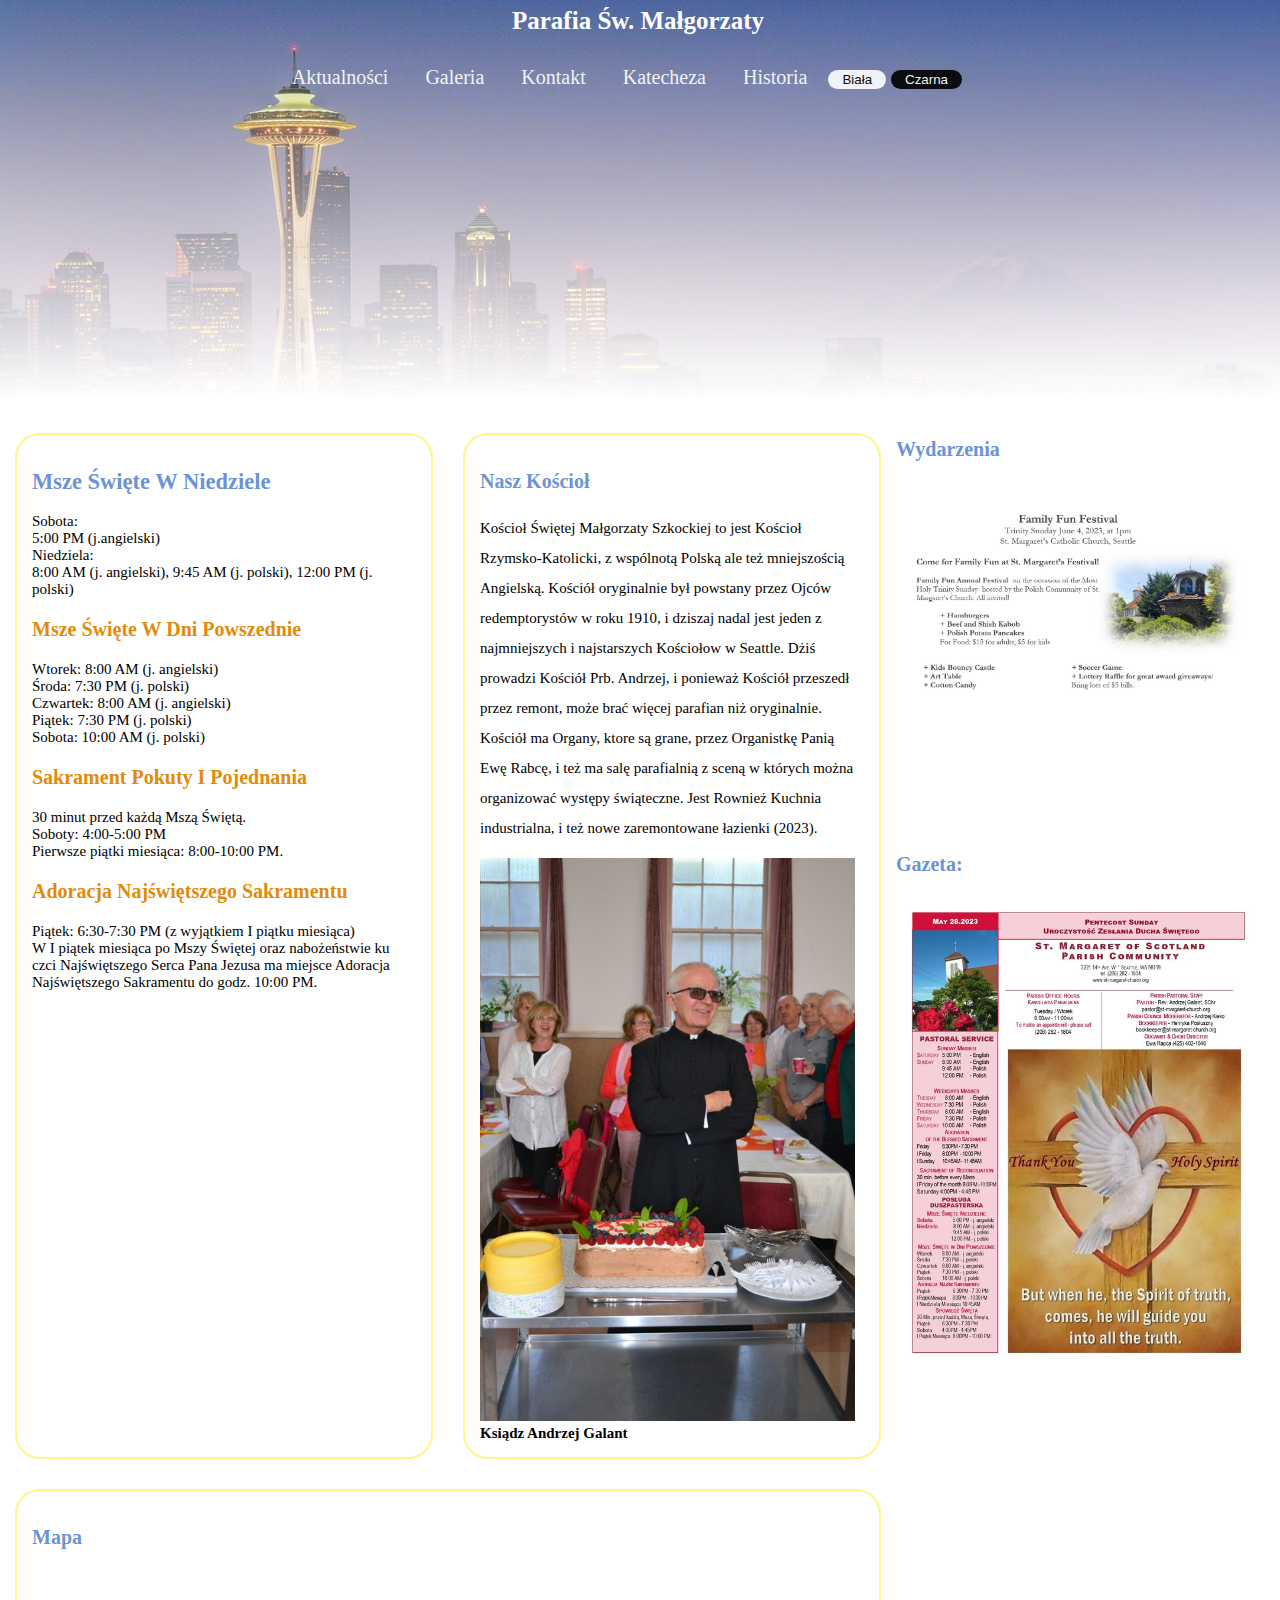
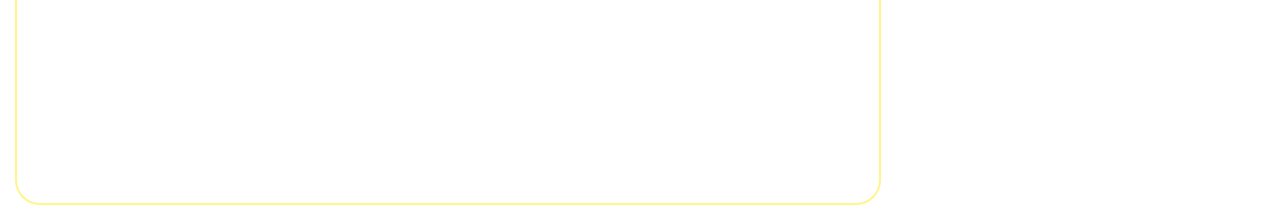
<file: MA3/index.html>
<!DOCTYPE html>
<html lang="en">
<head>
    <meta charset="UTF-8">
    <meta http-equiv="X-UA-Compatible" content="IE=edge">
    <meta name="viewport" content="width=device-width, initial-scale=1.0">
    <title>Aktualności</title>
    <!--Bootstrap first-->
    <link rel="stylesheet" href="CSS/style.css">
    <style>
        
        #backimg{
            background-image: linear-gradient(to bottom, transparent, rgb(255, 255, 255)),url(images/d4891b32-city-7054-17745b4e13e.jpg);
            height: 400px;
            object-fit: cover;
            
        }


    </style>
   
          
</head>

<body>
    <div id="google_translate_element"></div>

<script type="text/javascript">
function googleTranslateElementInit() {
  new google.translate.TranslateElement({pageLanguage: 'en', layout: google.translate.TranslateElement.InlineLayout.HORIZONTAL}, 'google_translate_element');
}
</script>
   
    
     <div class="container">
        <div id="backimg"></div>
       
        <h1 style="text-align: center; color: rgb(255, 255, 255); font-size: 25px" class="Title" id="change2">Parafia Św. Małgorzaty</h1>
        <div style="left: 100px; color: white;">Kolor Strony:</div>
        <ul class="nav navbar" >
            
            <li>
                <!--<img id="logo" src = "images/mill wall logo final" alt="logo" width="65px 65px">--> 
             </li>
             <li>
                 <a href="index.html" target="">Aktualności</a>
             </li>
             <li>
                 <a href="Galeria.html"  target="">Galeria</a>
             </li>
             <li>
                 <a href="Kontakt.html"  target="">Kontakt</a>
             </li>
             <li>
                 <a href="Katecheza.html"  target="">Katecheza</a>
             </li>
             <li>
                <a href="Historia.html"  target="">Historia</a>
            </li>
            
            <button style="border-radius: 15px; border: none;  padding: 2px 14px; background-color: rgb(255, 255, 255); color: rgb(0, 0, 0);" onclick="tagBack()">Biała</button>
            <button style="border-radius: 15px; border: none;  padding: 2px 14px; background-color: black; color: white;" onclick="tagChange()">Czarna</button>
            <li style="color: black; margin: 1% 20%; font-size: 23px;">
             
            </li>
           

         </ul>
         <!--<div class="subdiv2"></div>
         <div class="headerdiv"><h2 class="bottom-leftnew">This</h2></div>
         <div class="subdiv1"></div>-->
    </div>
    

     
     <div class="grid-container" id="change">
        
        <div class="grid-item sidecol1 border" ><p><h2 style="color: rgb(108, 148, 213);">Msze Święte W Niedziele</h2>
            Sobota:<br>
            5:00 PM (j.angielski)<br>
            Niedziela:<br>
            8:00 AM (j. angielski), 9:45 AM (j. polski), 12:00 PM (j. polski)
            <h3>Msze Święte W Dni Powszednie</h3>
            Wtorek: 8:00 AM (j. angielski)<br>
            Środa: 7:30 PM (j. polski)<br>
            Czwartek: 8:00 AM (j. angielski)<br>
            Piątek: 7:30 PM (j. polski)<br>
            Sobota: 10:00 AM (j. polski)
            <h3>Sakrament Pokuty I Pojednania</h3>
            30 minut przed każdą Mszą Świętą.<br>
            Soboty: 4:00-5:00 PM<br>
            Pierwsze piątki miesiąca: 8:00-10:00 PM.
            <h3>Adoracja Najświętszego Sakramentu</h3>
            Piątek: 6:30-7:30 PM (z wyjątkiem I piątku miesiąca)<br>
            
            W I piątek miesiąca po Mszy Świętej oraz nabożeństwie ku czci Najświętszego Serca Pana Jezusa ma miejsce Adoracja Najświętszego Sakramentu do godz. 10:00 PM.</p></div>
        <div class="grid-item sidecol2 border"><h3 style="color: rgb(108, 148, 213);">Nasz Kościoł</h3><p style="line-height: 30px;">Kościoł Świętej Małgorzaty Szkockiej to jest Kościoł Rzymsko-Katolicki, z wspólnotą Polską ale też mniejszością Angielską. Kościół oryginalnie był powstany przez Ojców redemptorystów w roku 1910, i dziszaj nadal jest jeden z najmniejszych i najstarszych Kościołow w Seattle. Dżiś prowadzi Kościół Prb. Andrzej, i ponieważ Kościół przeszedł przez remont, może brać więcej parafian niż oryginalnie. Kościół ma Organy, ktore są grane, przez Organistkę Panią Ewę Rabcę, i też ma salę parafialnią z sceną w których można organizować występy świąteczne. Jest Rownież Kuchnia industrialna, i też nowe zaremontowane łazienki (2023).  </p><img src="images/6185543_orig.jpg" style="width: 375px;" alt="Ksiądz"><b>Ksiądz Andrzej Galant</b></div>
        <div class="grid-item image2"><h3 style="color: rgb(108, 148, 213)">Gazeta:</h3><img src="images/05-153-may-28-2023_orig.jpg" alt="Gazeta/newsletter" style="width: 365px;"></div>
        <div class="grid-item image1"><h3 style="color: rgb(108, 148, 213);">Wydarzenia</h3><img src="images/jason_orig.jpg" alt="wydzrenia/events" style="width: 365px;"></div>
        <div class="grid-item bottomcol1 border"><h3 style="color: rgb(108, 148, 213)">Mapa</h3><p><iframe src="https://www.google.com/maps/embed?pb=!1m18!1m12!1m3!1d245.7042411874083!2d-122.3754608563694!3d47.64875408097972!2m3!1f0!2f0!3f0!3m2!1i1024!2i768!4f13.1!3m3!1m2!1s0x549015a1f03cabbd%3A0x32a116486b5c98c5!2sSt.%20Margaret%20Catholic%20Church!5e0!3m2!1sen!2sus!4v1685403732178!5m2!1sen!2sus" width="820" height="200" style="border:0;" allowfullscreen="" loading="lazy" referrerpolicy="no-referrer-when-downgrade"></iframe></p></div>
        </div>
</body>
<script>
    function tagChange(){
    
    document.getElementById('change').style.color='white';
    document.getElementById('change2').style.color='black';
    document.body.style.backgroundColor='black';
    var a = document.getElementsByTagName('a'); 
    var length=a.length; 
    for(var i=0; i<length;i++)
    {a[i].style.color='black';
    var h2 = document.getElementsByTagName('h2'); 
    var length=h2.length; 
    for(var i=0; i<length;i++)
    {h2[i].style.color='white';}
    var h3 = document.getElementsByTagName('h3'); 
    var length=h3.length; 
    for(var i=0; i<length;i++)
    {h3[i].style.color='white';}
}
}
function tagBack(){
    document.getElementById('change').style.color='black';
    document.getElementById('change2').style.color='white';
    document.body.style.backgroundColor='white';
    var a = document.getElementsByTagName('a'); 
    var length=a.length; 
    for(var i=0; i<length;i++)
    {a[i].style.color='white';}
    var h2 = document.getElementsByTagName('h2'); 
    var length=h2.length; 
    for(var i=0; i<length;i++)
    {h2[i].style.color='#6c94d5';}
    var h3 = document.getElementsByTagName('h3'); 
    var length=h3.length; 
    for(var i=0; i<length;i++)
    {h3[i].style.color='#e18b0b';}

}
</script>

</html>
</file>
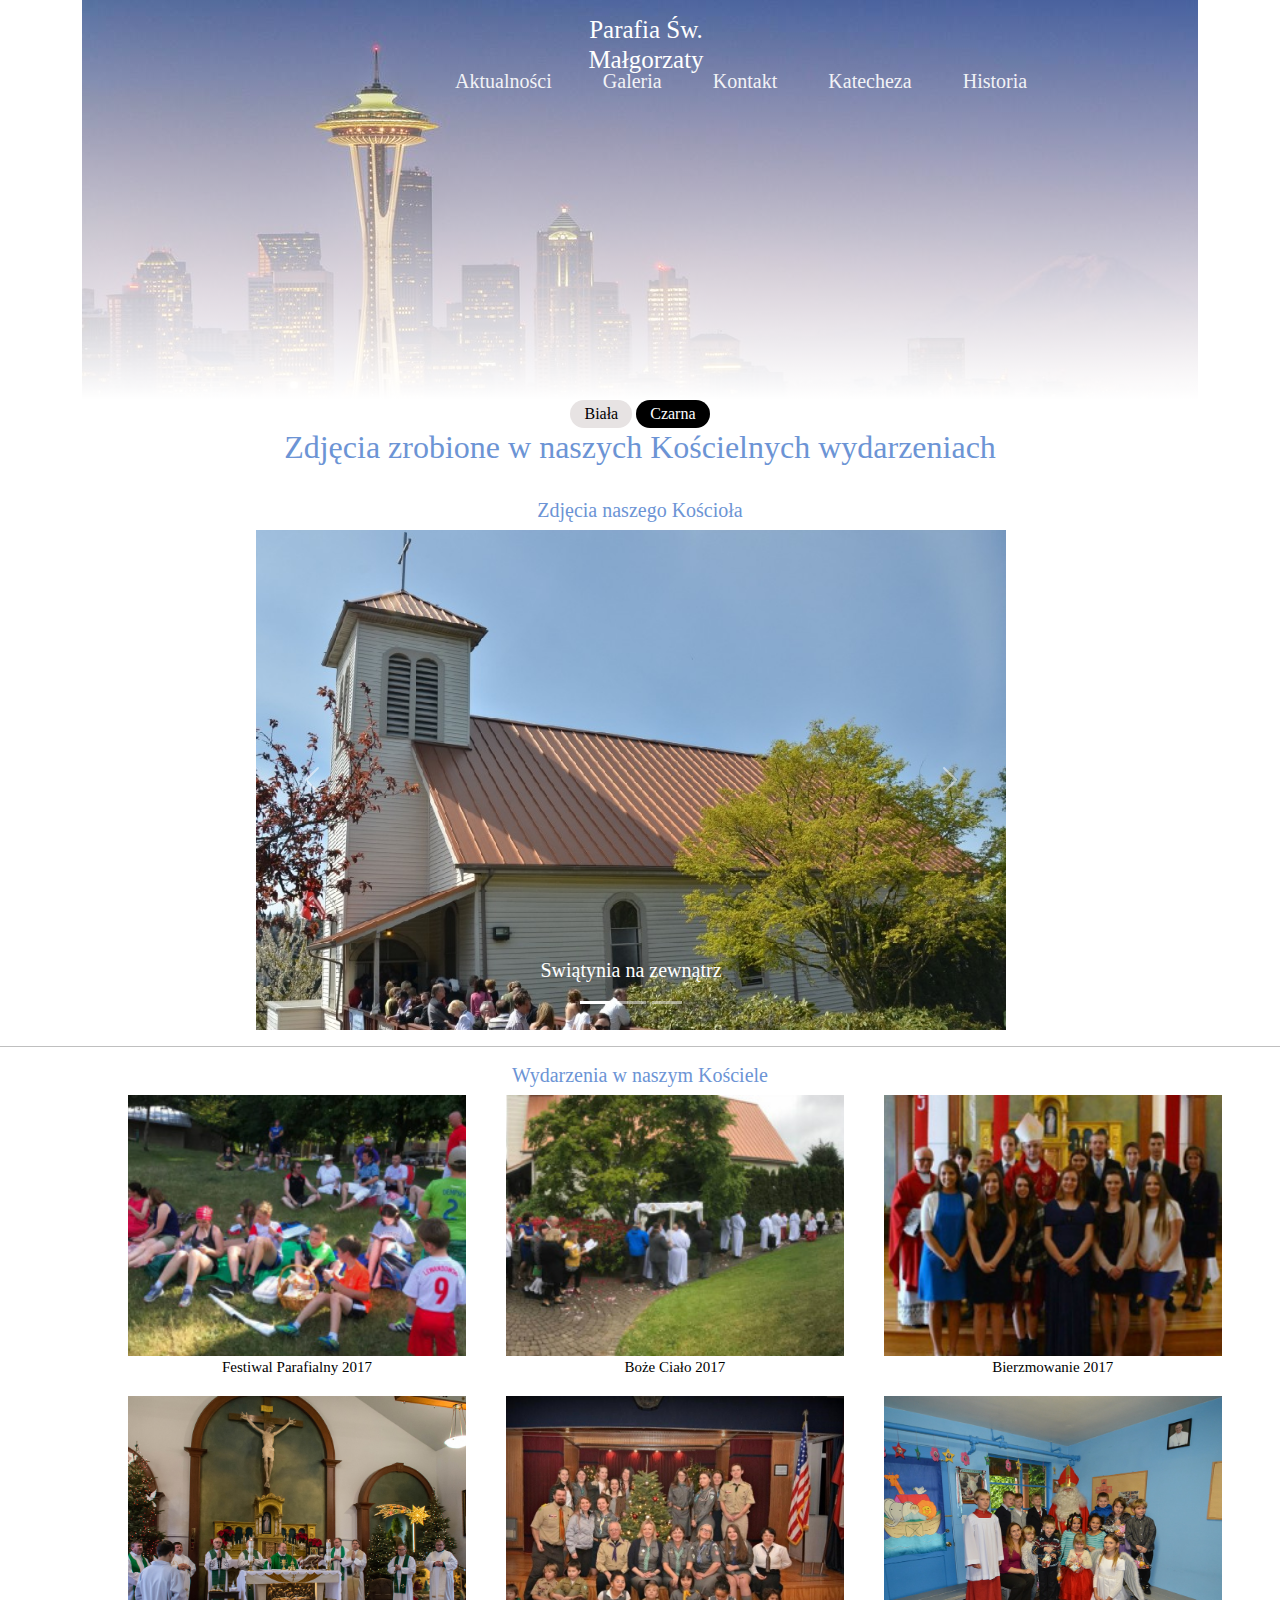
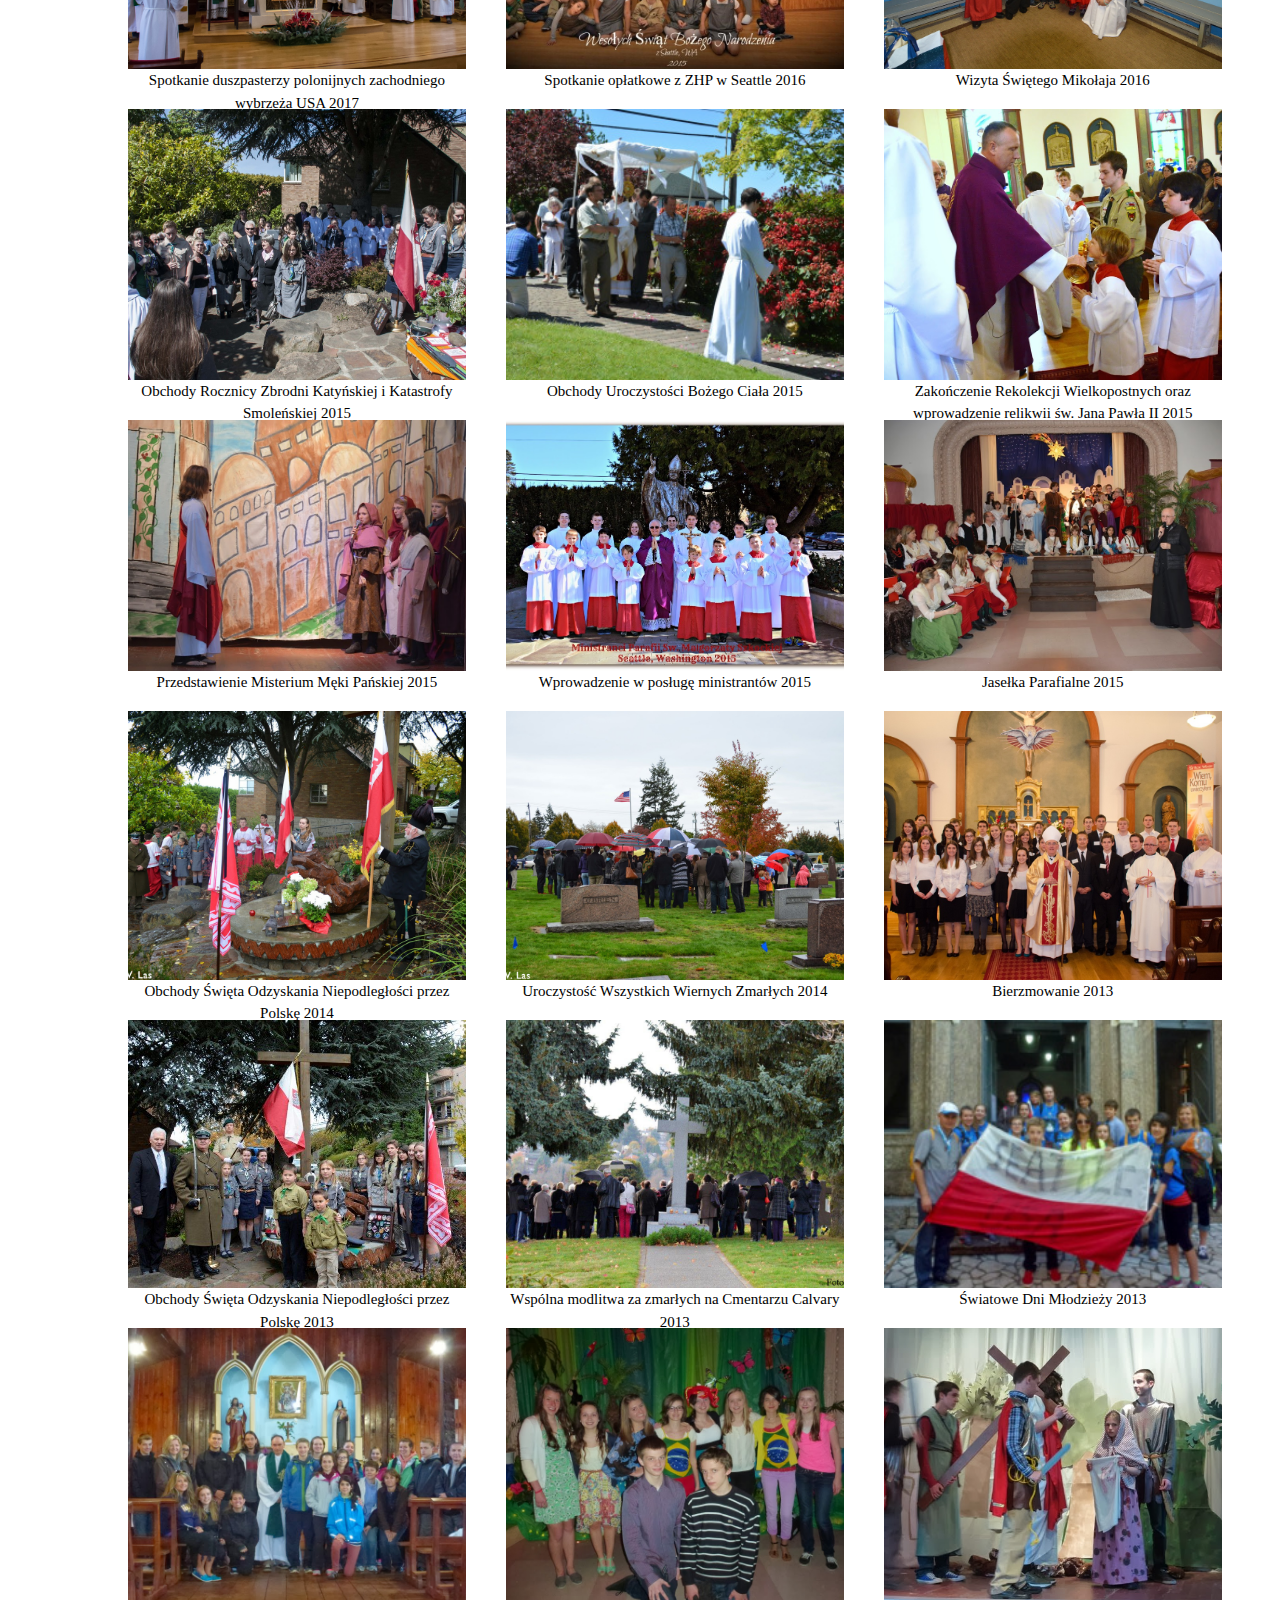
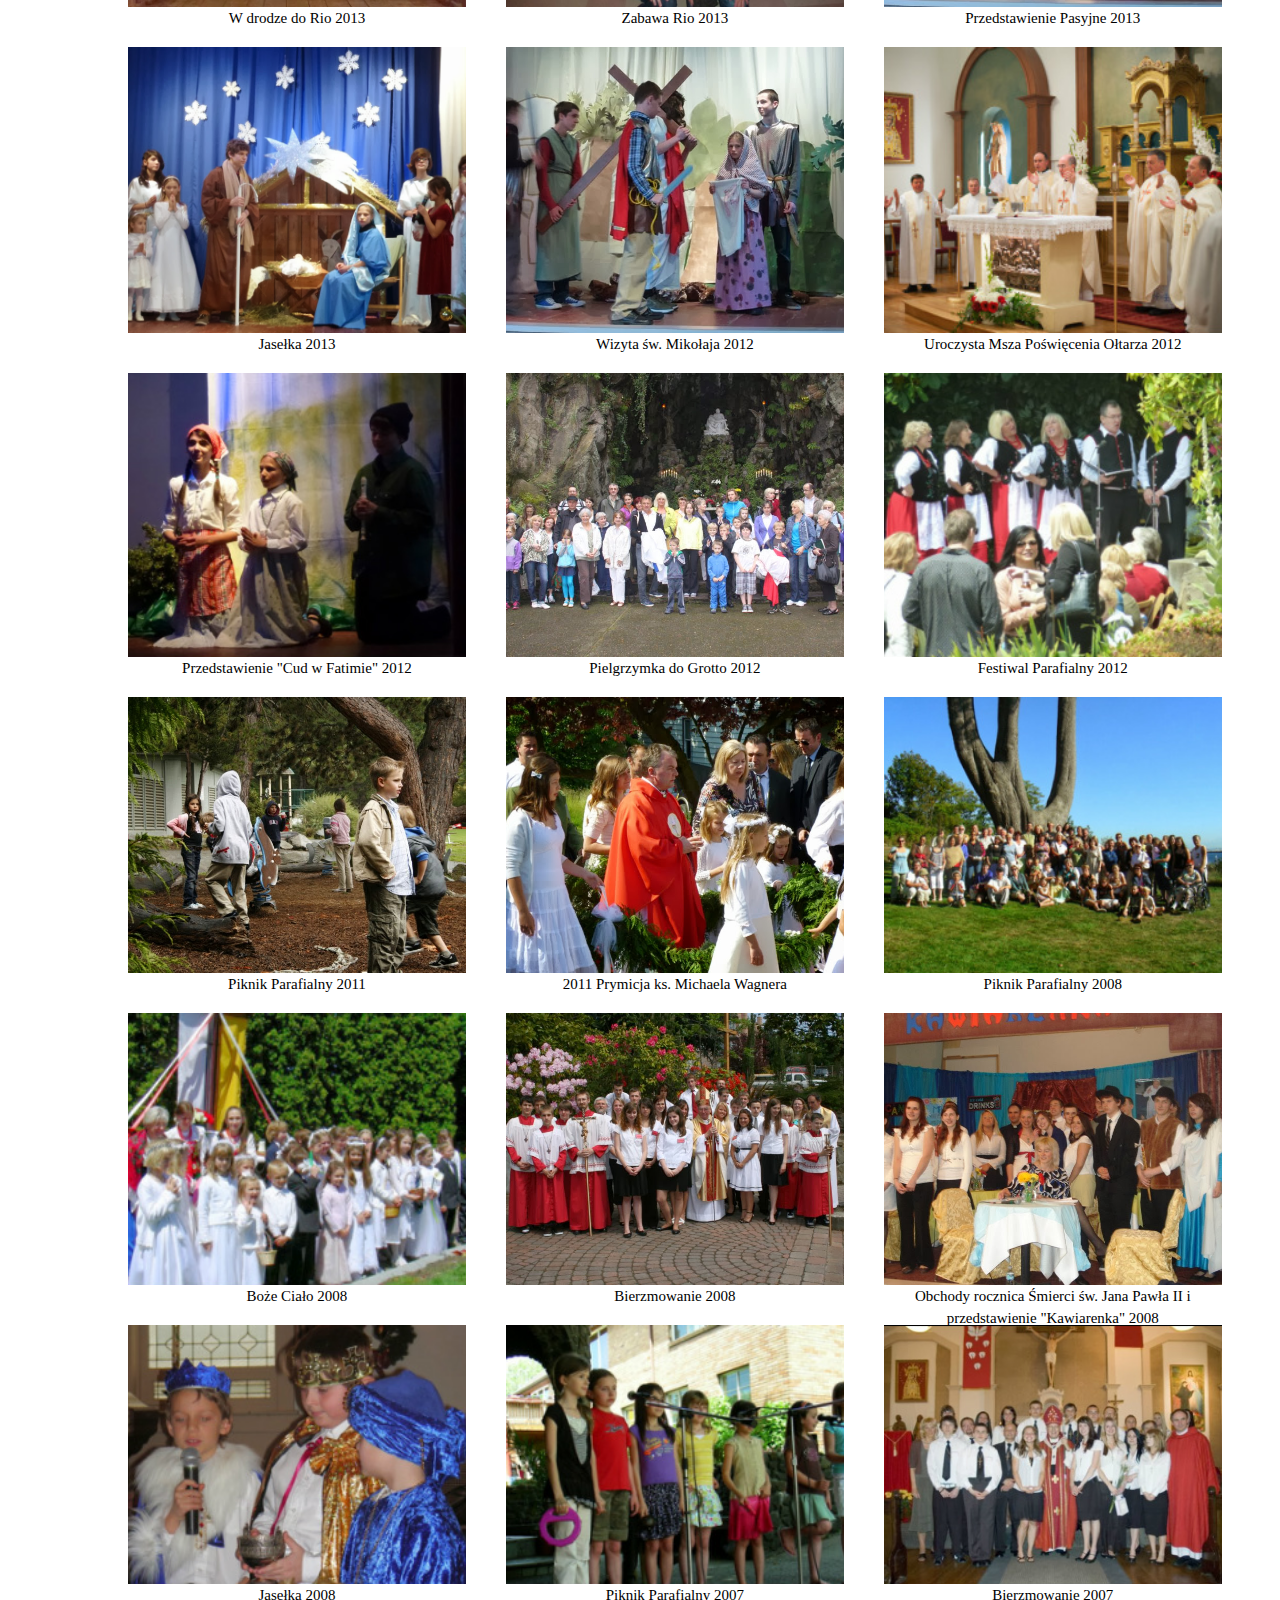
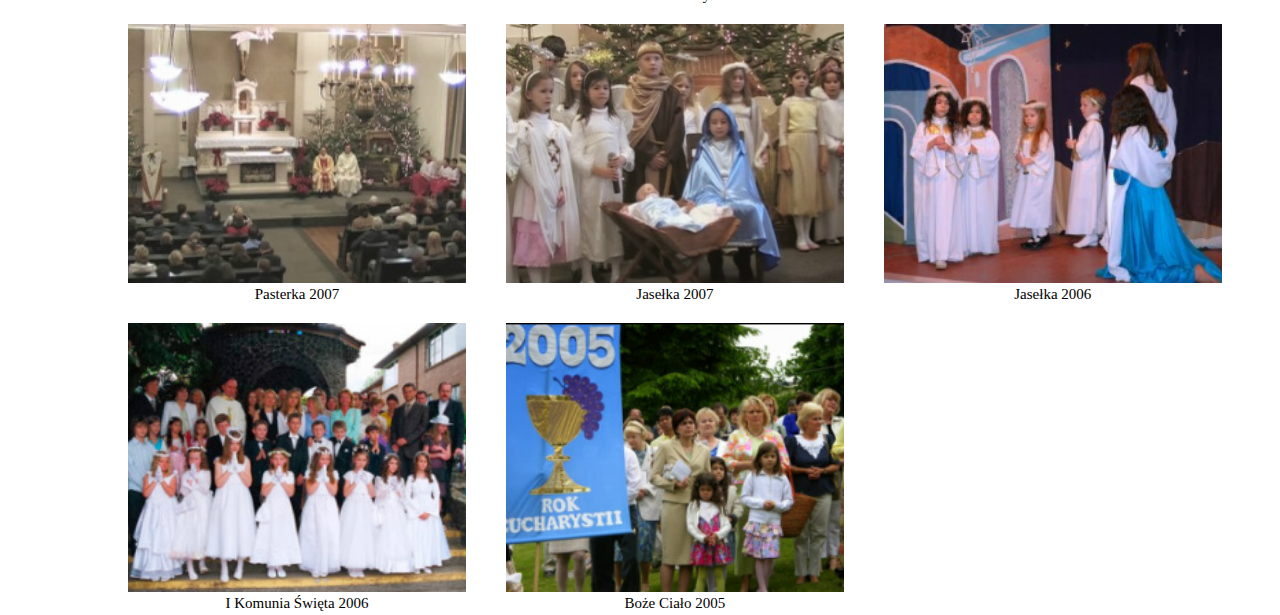
<file: MA3/Galeria.html>
<!DOCTYPE html>
<html lang="en">
<head>
    <meta charset="UTF-8">
    <meta http-equiv="X-UA-Compatible" content="IE=edge">
    <meta name="viewport" content="width=device-width, initial-scale=1.0">
    <title>Galeria</title>
    <!--Wasn't sure if its bootstrap first or not-->
    <link href="https://cdn.jsdelivr.net/npm/bootstrap@5.2.3/dist/css/bootstrap.min.css" rel="stylesheet">
    <link rel="stylesheet" href="CSS/style.css">
</head>
<body>
    <style>
        h3{
            color: white;
        }
        
        img:hover {
            transform: translateX(100px);
  -ms-transform: scale(1.35); 
  -webkit-transform: scale(1.35); 
  transform: scale(1.35);
}
        img{
            width: 100%;
            height: 100%;
            object-fit: cover;
            transition: transform .2s;
        }
        p{
            text-align: center;
        }
        .Title {
    position: absolute;
    top: -10px;
    margin-left: 40%;
    margin-right: 40%;
    font: 20px;
   }
        #backimg{
            background-image: linear-gradient(to bottom, transparent, rgb(255, 255, 255)),url(images/d4891b32-city-7054-17745b4e13e.jpg);
            height: 400px;
            margin: 0%;
            
        }
        .grid-container{
            text-align: center;
    display:grid;
    margin-left: 10%;
    margin-right: 10%;
    grid-template-columns: 33% 33% 33%;
    grid-gap: 40px;
}
        .grid-item{
   
   font-size:15px;
  
   
}

    </style>
    <div class="container">
        <div id="backimg"></div>
        <h1 style="text-align: center; top:15px; color: rgb(255, 255, 255); font-size: 25px;" class="Title" id="change2">Parafia Św. Małgorzaty</h1 >
        <ul class="nav navbar" style="left: 350px;">
    
            <li>
                <!--<img id="logo" src = "images/mill wall logo final" alt="logo" width="65px 65px">--> 
             </li>
             <li>
                 <a href="index.html" target="">Aktualności</a>
             </li>
             <li>
                 <a href="Galeria.html"  target="">Galeria</a>
             </li>
             <li>
                 <a href="Kontakt.html"  target="">Kontakt</a>
             </li>
             <li>
                 <a href="Katecheza.html"  target="">Katecheza</a>
             </li>
             <li>
                <a href="Historia.html"  target="">Historia</a>
            </li>
            <li style="color: black; margin: 1% 20%; font-size: 23px;">
            </li>
            <li>
               
                <a href="Historia.html"  target="">Historia</a>
            </li>
           
         </ul>
         <button style="border-radius: 15px; border: none;  padding: 2px 14px; background-color: rgb(231, 227, 227); color: rgb(0, 0, 0);" onclick="tagBack()">Biała</button>
         <button style=" left: 500px; border-radius: 15px; border: none;  padding: 2px 14px; background-color: black; color: white;" onclick="tagChange()">Czarna</button>
         <!--<div class="subdiv2"></div>
         <div class="headerdiv"><h2 class="bottom-leftnew">This</h2></div>
         <div class="subdiv1"></div>-->
    </div>
    <h2 style="text-align: center; color: rgb(108, 148, 213);">Zdjęcia zrobione w naszych Kościelnych wydarzeniach</h2>
    <br>
    
    <h3 style="text-align: center; color: rgb(108, 148, 213)">Zdjęcia naszego Kościoła</h3>
    <div id="demo" style=" object-fit:none; width: 750px;  margin-left: 20%; margin-right: 20%;" class="carousel slide" data-bs-ride="carousel">

        <div class="carousel-indicators">
            <button type="button" data-bs-target="#demo" data-bs-slide-to="0" class="active"></button>
            <button type="button" data-bs-target="#demo" data-bs-slide-to="1"></button>
            <button type="button" data-bs-target="#demo" data-bs-slide-to="2"></button>
          </div>
    <div class="carousel-inner">
        <div class="carousel-item active">
            <img src="images/1304951946.jpg" alt="cow standing"  style="height: 500px;" class="d-block w-100">
            <div class="carousel-caption">
                <h3>Swiątynia na zewnątrz</h3>
            </div>
        </div>
        <div class="carousel-item">
            <img src="images/2381211_orig.jpg" alt="cow again" class="d-block w-100">
            <div class="carousel-caption">
                <h3>Świątynia w wnętrzu</h3>
            </div>
        </div>
        <div class="carousel-item">
            <img src="images/3625669_orig.jpg" alt="" class="d-block w-100">
            <div class="carousel-caption">
                <h3>Tabernakulum</h3>
            </div>
        </div>
    </div>
    <button class="carousel-control-prev" type="button" data-bs-target="#demo" data-bs-slide="prev">
        <span class="carousel-control-prev-icon"></span>
      </button>
      <button class="carousel-control-next" type="button" data-bs-target="#demo" data-bs-slide="next">
        <span class="carousel-control-next-icon"></span>
      </button>
</div>

    <hr>
    <h3 style="text-align: center; color: rgb(108, 148, 213)">Wydarzenia w naszym Kościele</h3>
    <div class="grid-container zoomMe" id="change">
        <div class="grid-item"><img src="images/1501870734.jpg" alt="picnic"><br>Festiwal Parafialny 2017</div>
        <div class="grid-item"><img src="images/1501870825.jpg" alt="Procesja/Procession">Boże Ciało 2017</div>
        <div class="grid-item"><img src="images/1501870923.jpg" alt="Bierzmowanie 2017">Bierzmowanie 2017</div>  
        <div class="grid-item"><img src="images/_8614456_orig.jpg" alt="msza">Spotkanie duszpasterzy polonijnych zachodniego wybrzeża USA 2017</div>
        <div class="grid-item"><img src="images/_3695585_orig.jpg" alt="harcerze">Spotkanie opłatkowe z ZHP w Seattle 2016</div>
        <div class="grid-item"><img src="images/_1660794_orig.jpg" alt="Święty Mikołaj">Wizyta Świętego Mikołaja 2016</div>  
        <div class="grid-item"><img src="images/9849130_orig.jpg" alt="Obchody">Obchody Rocznicy Zbrodni Katyńskiej i Katastrofy Smoleńskiej 2015</div>
        <div class="grid-item"><img src="images/1445542161.jpg" alt="Obchody">Obchody Uroczystości Bożego Ciała 2015</div>
        <div class="grid-item"><img src="images/6833027_orig.jpg" alt="Rekolekcje">Zakończenie Rekolekcji Wielkopostnych oraz wprowadzenie relikwii św. Jana Pawła II 2015</div>

        <div class="grid-item"><img src="images/393572_orig.jpg" alt="Misterium">Przedstawienie Misterium Męki Pańskiej 2015</div>
        <div class="grid-item"><img src="images/6309266_orig.jpg" alt="Posługę">Wprowadzenie w posługę ministrantów 2015</div>
        <div class="grid-item"><img src="images/7568160_orig.jpg" alt="Jasełka">Jasełka Parafialne 2015</div>  
        <div class="grid-item"><img src="images/5786100_orig.jpg" alt="Niepodległość">Obchody Święta Odzyskania Niepodległości przez Polskę 2014</div>
        <div class="grid-item"><img src="images/3430655_orig.jpg" alt="Uroczystosć">Uroczystość Wszystkich Wiernych Zmarłych 2014</div>
        <div class="grid-item"><img src="images/7315249_orig.jpg" alt="Bierzmowanie">Bierzmowanie 2013</div>  
        <div class="grid-item"><img src="images/6011057_orig.jpg" alt="Obchody">Obchody Święta Odzyskania Niepodległości przez Polskę 2013</div>
        <div class="grid-item"><img src="images/2563717_orig.jpg" alt="Modlitwa">Wspólna modlitwa za zmarłych na Cmentarzu Calvary 2013</div>
        <div class="grid-item"><img src="images/1446146987.jpg" alt="Dni">Światowe Dni Młodzieży 2013</div> 

        <div class="grid-item"><img src="images/1087714_orig.jpg" alt="Droga do Rio">W drodze do Rio 2013</div>
        <div class="grid-item"><img src="images/9521403_orig.jpg" alt="Rio">Zabawa Rio 2013</div>
        <div class="grid-item"><img src="images/8766253_orig.jpg" alt="Pasja">Przedstawienie Pasyjne 2013</div>  
        <div class="grid-item"><img src="images/7072972_orig.jpg" alt="Jasełka">Jasełka 2013</div>
        <div class="grid-item"><img src="images/8766253_orig.jpg" alt="Wizyta">Wizyta św. Mikołaja 2012</div>
        <div class="grid-item"><img src="images/1446150349.jpg" alt="Msza">Uroczysta Msza Poświęcenia Ołtarza 2012</div>  
        <div class="grid-item"><img src="images/1446150444.jpg" alt="Cud">Przedstawienie "Cud w Fatimie" 2012</div>
        <div class="grid-item"><img src="images/8400300_orig.jpg" alt="Pielgrzymka">Pielgrzymka do Grotto 2012</div>
        <div class="grid-item"><img src="images/1446150269.jpg" alt="Festiwal">Festiwal Parafialny 2012</div> 

        <div class="grid-item"><img src="images/3651793_orig.jpg" alt="Piknik">Piknik Parafialny 2011</div>
        <div class="grid-item"><img src="images/4784034_orig.jpg" alt="Prymicja">2011 Prymicja ks. Michaela Wagnera</div>
        <div class="grid-item"><img src="images/1446151721.jpg" alt="Piknik 2008">Piknik Parafialny 2008</div>  
        <div class="grid-item"><img src="images/1445983899.jpg" alt="Boże Ciało" >Boże Ciało 2008</div>
        <div class="grid-item"><img src="images/1691231_orig.jpg" alt="Bierzmowanie">Bierzmowanie 2008</div>
        <div class="grid-item"><img src="images/659044_orig.jpg" alt="Rocznica">Obchody rocznica Śmierci św. Jana Pawła II i przedstawienie "Kawiarenka" 2008</div>  
        <div class="grid-item"><img src="images/1445992697.jpg" alt="Jasełka">Jasełka 2008</div>
        <div class="grid-item"><img src="images/1445984484.jpg" alt="Piknik">Piknik Parafialny 2007</div>
        <div class="grid-item"><img src="images/1445974659.jpg" alt="Bierzmowanie">Bierzmowanie 2007</div> 

        <div class="grid-item"><img src="images/1446150509.jpg" alt="Pasterka">Pasterka 2007</div>
        <div class="grid-item"><img src="images/1446152202.jpg" alt="Jasełka">Jasełka 2007</div>
        <div class="grid-item"><img src="images/1446150179.jpg" alt="Jasełka">Jasełka 2006</div>  
        <div class="grid-item"><img src="images/1446150203.jpg" alt="Pierwsza Komunia">I Komunia Święta 2006</div>
        <div class="grid-item"><img src="images/1445974725.jpg" alt="Boże Ciało">Boże Ciało 2005</div>
           
      </div>
</body>
<script src="https://cdn.jsdelivr.net/npm/bootstrap@5.2.3/dist/js/bootstrap.bundle.min.js"></script>
<script>
    function tagChange(){
    
    document.getElementById('change').style.color='white';
    document.getElementById('change2').style.color='black';
    document.body.style.backgroundColor='black';
    var a = document.getElementsByTagName('a'); 
    var length=a.length; 
    for(var i=0; i<length;i++)
    {a[i].style.color='black';}
    var h2 = document.getElementsByTagName('h2'); 
    var length=h2.length; 
    for(var i=0; i<length;i++)
    {h2[i].style.color='white';}
    var h3 = document.getElementsByTagName('h3'); 
    var length=h3.length; 
    for(var i=0; i<length;i++)
    {h3[i].style.color='white';}

}
function tagBack(){
    document.getElementById('change').style.color='black';
    document.getElementById('change2').style.color='white';
    document.body.style.backgroundColor='white';
    var a = document.getElementsByTagName('a'); 
    var length=a.length; 
    for(var i=0; i<length;i++)
    {a[i].style.color='white';}
    var h2 = document.getElementsByTagName('h2'); 
    var length=h2.length; 
    for(var i=0; i<length;i++)
    {h2[i].style.color='#6c94d5';}
    var h3 = document.getElementsByTagName('h3'); 
    var length=h3.length; 
    for(var i=0; i<length;i++)
    {h3[i].style.color='#e18b0b';}

}
</script>
</html>
</file>
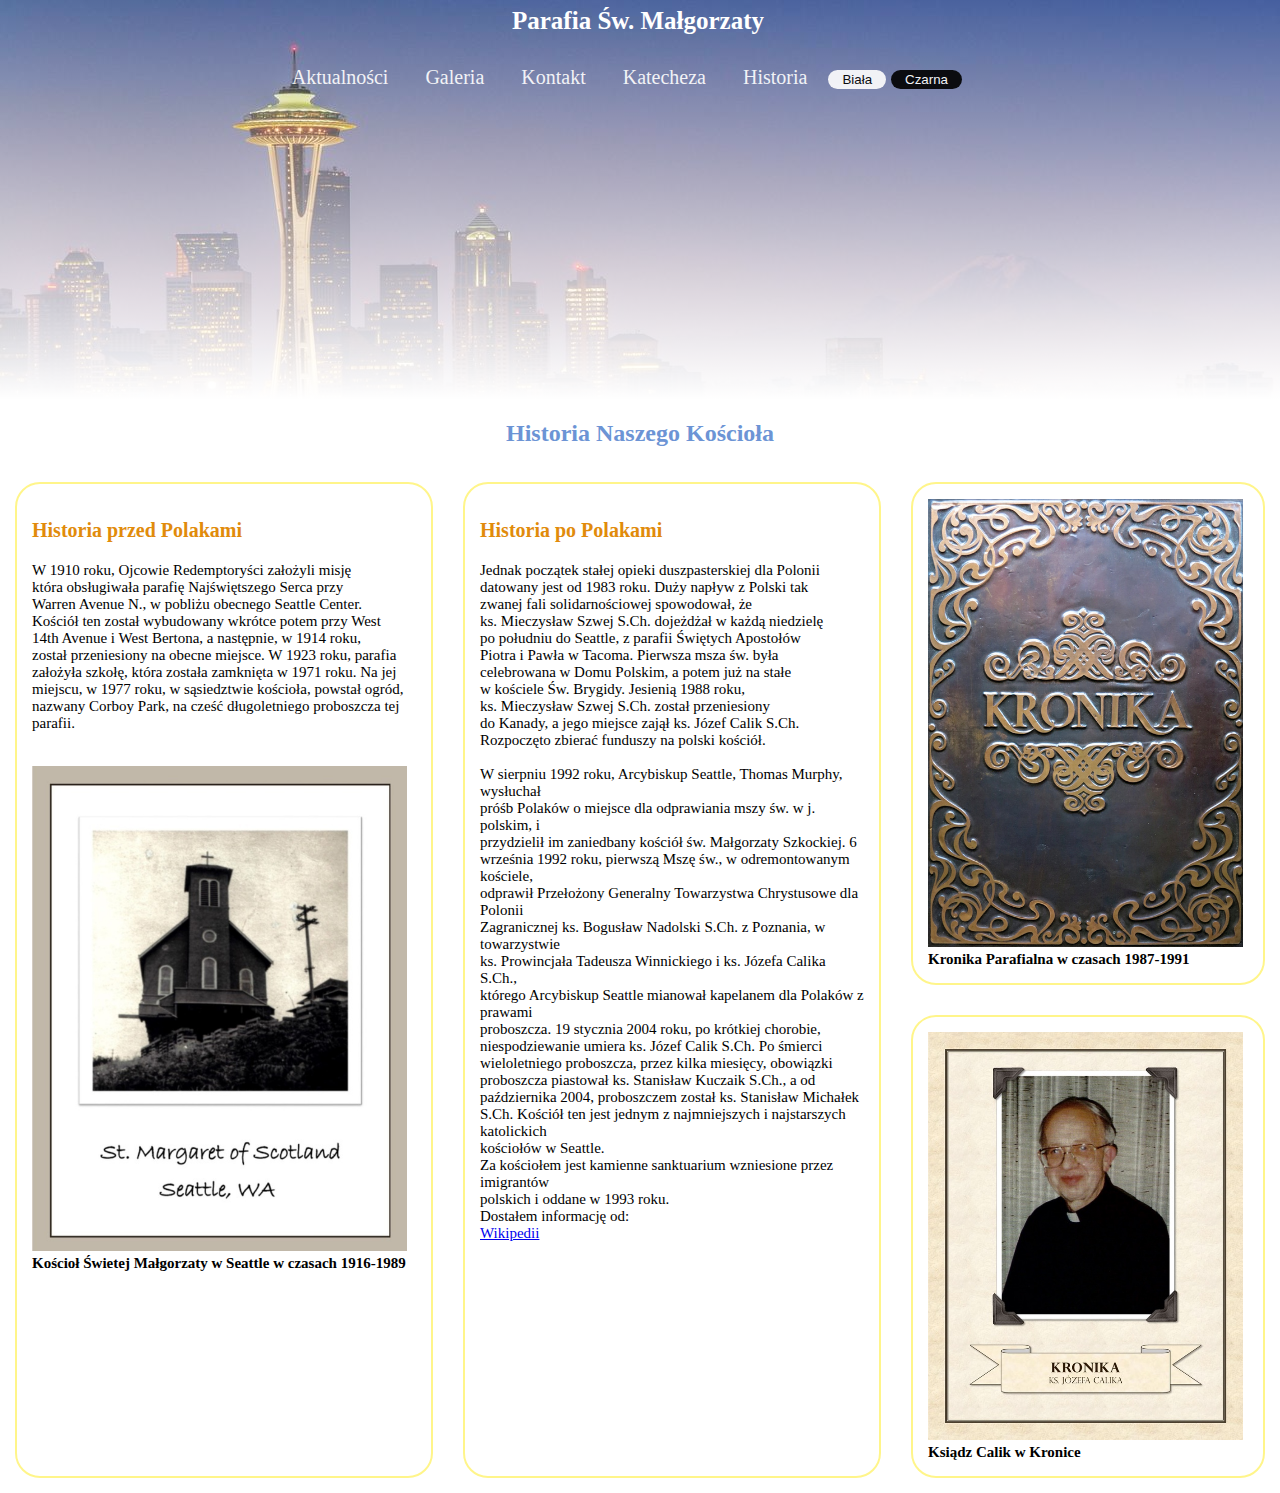
<file: MA3/Historia.html>
<!DOCTYPE html>
<html lang="en">
<head>
    <meta charset="UTF-8">
    <meta http-equiv="X-UA-Compatible" content="IE=edge">
    <meta name="viewport" content="width=device-width, initial-scale=1.0">
    <title>Historia</title>
    <link rel="stylesheet" href="CSS/style.css">
</head>
<style>
        
    #backimg{
        background-image: linear-gradient(to bottom, transparent, rgb(255, 255, 255)),url(images/d4891b32-city-7054-17745b4e13e.jpg);
        height: 400px;
        object-fit: cover;
        
    }


</style>
<body>
    <div class="container">
        <div id="backimg"></div>
        <h1 style="text-align: center; color: rgb(255, 255, 255); font-size: 25px" class="Title" id="change2">Parafia Św. Małgorzaty</h1>
        <ul class="nav navbar">
    
            <li>
                <!--<img id="logo" src = "images/mill wall logo final" alt="logo" width="65px 65px">--> 
             </li>
             <li>
                 <a href="index.html" target="">Aktualności</a>
             </li>
             <li>
                 <a href="Galeria.html"  target="">Galeria</a>
             </li>
             <li>
                 <a href="Kontakt.html"  target="">Kontakt</a>
             </li>
             <li>
                 <a href="Katecheza.html"  target="">Katecheza</a>
             </li>
             <li>
                <a href="Historia.html"  target="">Historia</a>
            </li>
            <button style="border-radius: 15px; border: none;  padding: 2px 14px; background-color: rgb(255, 255, 255); color: rgb(0, 0, 0);" onclick="tagBack()">Biała</button>
            <button style="border-radius: 15px; border: none;  padding: 2px 14px; background-color: black; color: white;" onclick="tagChange()">Czarna</button>
            <li style="color: black; margin: 1% 20%; font-size: 23px;">
             
            </li>
         </ul>
         <!--<div class="subdiv2"></div>
         <div class="headerdiv"><h2 class="bottom-leftnew">This</h2></div>
         <div class="subdiv1"></div>-->
    </div>
    <h2 style="text-align:center; color: rgb(108, 148, 213);">Historia Naszego Kościoła</h2>
    <div class="grid-container" id="change">
        <div class="grid-item sidecol1 border">
            <h3>Historia przed Polakami</h3>
            W 1910 roku, Ojcowie Redemptoryści założyli misję<br>
             która obsługiwała parafię Najświętszego Serca przy<br>
              Warren Avenue N., w pobliżu obecnego Seattle Center. <br>
              Kościół ten został wybudowany wkrótce potem przy West <br>
              14th Avenue i West Bertona, a następnie, w 1914 roku,<br>
               został przeniesiony na obecne miejsce.

W 1923 roku, parafia założyła szkołę, która została zamknięta w 1971 roku. Na jej miejscu, w 1977 roku, w sąsiedztwie kościoła, powstał ogród, nazwany Corboy Park, na cześć długoletniego proboszcza tej parafii.<br>
<br><br>
        <img src="images/5230954_orig.jpg" style="width: 375px;" alt="Zdjęcie Kościoła w roku 1916">
        <b>Kościoł Świetej Małgorzaty w Seattle w czasach 1916-1989</b>
        </div>
        <div class="grid-item sidecol2 border">
            <h3>Historia po Polakami</h3>
            Jednak początek stałej opieki duszpasterskiej dla Polonii<br>
             datowany jest od 1983 roku. Duży napływ z Polski tak<br>
              zwanej fali solidarnościowej spowodował, że <br>
              ks. Mieczysław Szwej S.Ch. dojeżdżał w każdą niedzielę<br>
               po południu do Seattle, z parafii Świętych Apostołów<br>
                Piotra i Pawła w Tacoma. Pierwsza msza św. była<br>
                 celebrowana w Domu Polskim, a potem już na stałe<br>
                  w kościele Św. Brygidy. Jesienią 1988 roku, <br>
                  ks. Mieczysław Szwej S.Ch. został przeniesiony<br>
                   do Kanady, a jego miejsce zajął ks. Józef Calik S.Ch.<br> Rozpoczęto zbierać funduszy na polski kościół.<br>
                   <br>
W sierpniu 1992 roku, Arcybiskup Seattle, Thomas Murphy, wysłuchał <br>
próśb Polaków o miejsce dla odprawiania mszy św. w j. polskim, i<br>
 przydzielił im zaniedbany kościół św. Małgorzaty Szkockiej. 6 <br>
 września 1992 roku, pierwszą Mszę św., w odremontowanym kościele,<br>
  odprawił Przełożony Generalny Towarzystwa Chrystusowe dla Polonii<br>
   Zagranicznej ks. Bogusław Nadolski S.Ch. z Poznania, w towarzystwie<br>
    ks. Prowincjała Tadeusza Winnickiego i ks. Józefa Calika S.Ch., <br>
    którego Arcybiskup Seattle mianował kapelanem dla Polaków z prawami<br>
     proboszcza.

19 stycznia 2004 roku, po krótkiej chorobie, niespodziewanie umiera 
ks. Józef Calik S.Ch. Po śmierci wieloletniego proboszcza, przez 
kilka miesięcy, obowiązki proboszcza piastował ks. Stanisław Kuczaik 
S.Ch., a od października 2004, proboszczem został ks. Stanisław 
Michałek S.Ch.

Kościół ten jest jednym z najmniejszych i najstarszych katolickich <br>
kościołów w Seattle.<br>
Za kościołem jest kamienne sanktuarium wzniesione przez imigrantów <br>
polskich i oddane w 1993 roku.<br>
Dostałem informację od:<br>
<a href="https://pl.wikipedia.org/wiki/Parafia_%C5%9Bw._Ma%C5%82gorzaty_Szkockiej_w_Seattle" target="_blank">Wikipedii</a>
        </div>
        <div class="grid-item image1 border">
            <img src="images/1333534_orig.jpg" style="width: 315px;" alt="Kronika">
            <b>Kronika Parafialna w czasach 1987-1991</b>
        </div>
        <div class="grid-item image2 border">
            <img src="images/9705045_orig.jpg" style="width: 315px;" alt="Ksiądz Calik w Kronice">
            <b>Ksiądz Calik w Kronice</b>
        </div>
    </div>
   
</body>
<script>
    function tagChange(){
    
    document.getElementById('change').style.color='white';
    document.getElementById('change2').style.color='black';
    document.body.style.backgroundColor='black';
    var a = document.getElementsByTagName('a'); 
    var length=a.length; 
    for(var i=0; i<length;i++)
    {a[i].style.color='black';}
    var h2 = document.getElementsByTagName('h2'); 
    var length=h2.length; 
    for(var i=0; i<length;i++)
    {h2[i].style.color='white';}
    var h3 = document.getElementsByTagName('h3'); 
    var length=h3.length; 
    for(var i=0; i<length;i++)
    {h3[i].style.color='white';}
}


    
function tagBack(){
    document.getElementById('change').style.color='black';
    document.getElementById('change2').style.color='white';
    document.body.style.backgroundColor='white';
    var a = document.getElementsByTagName('a'); 
    var length=a.length; 
    for(var i=0; i<length;i++)
    {a[i].style.color='white';}
    var h2 = document.getElementsByTagName('h2'); 
    var length=h2.length; 
    for(var i=0; i<length;i++)
    {h2[i].style.color='#6c94d5';}
    var h3 = document.getElementsByTagName('h3'); 
    var length=h3.length; 
    for(var i=0; i<length;i++)
    {h3[i].style.color='#e18b0b';}
}


    
</script>
</html>
</file>
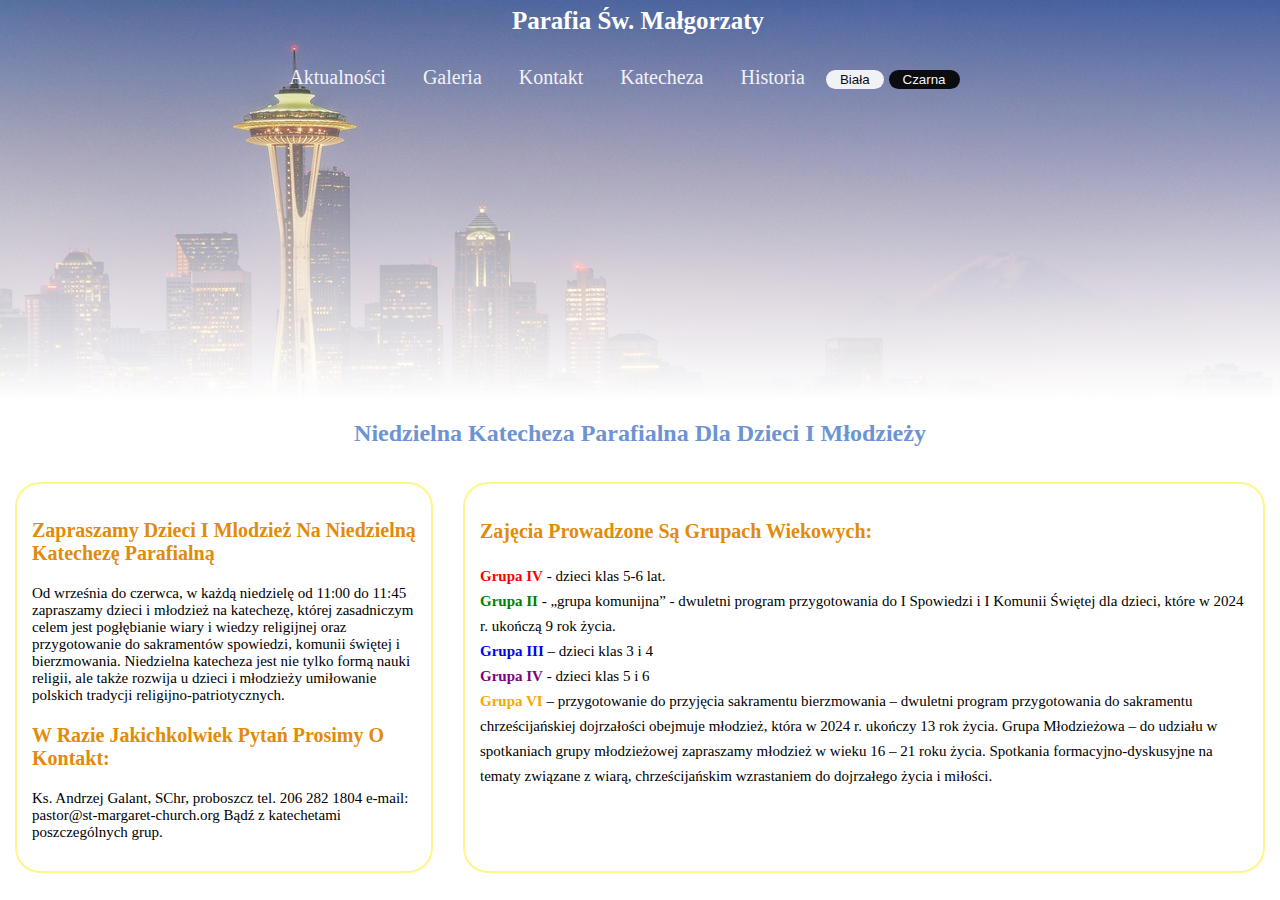
<file: MA3/Katecheza.html>
<!DOCTYPE html>
<html lang="en">
<head>
    <meta charset="UTF-8">
    <meta http-equiv="X-UA-Compatible" content="IE=edge">
    <meta name="viewport" content="width=device-width, initial-scale=1.0">
    <title>Katecheza</title>
    <link rel="stylesheet" href="CSS/style.css">
    <style>
        #backimg{
            background-image: linear-gradient(to bottom, transparent, rgb(255, 255, 255)),url(images/d4891b32-city-7054-17745b4e13e.jpg);
            height: 400px;
            object-fit: cover;
        }
        .grid-container{
            display:grid;
    grid-template-columns: 35% 65%;
    grid-gap: 0px;
        }
    </style>
</head>
<body>
    <div class="container">
        <div id="backimg"></div>
        <h1 style="text-align: center; color: rgb(255, 255, 255); font-size: 25px;" class="Title" id="change2">Parafia Św. Małgorzaty</h1>
        <ul class="nav navbar">
    
            
             <li>
                 <a href="index.html" target="">Aktualności</a>
             </li>
             <li>
                 <a href="Galeria.html"  target="">Galeria</a>
             </li>
             <li>
                 <a href="Kontakt.html"  target="">Kontakt</a>
             </li>
             <li>
                 <a href="Katecheza.html"  target="">Katecheza</a>
             </li>
             <li>
                <a href="Historia.html"  target="">Historia</a>
            </li>
            <button style="border-radius: 15px; border: none;  padding: 2px 14px; background-color: rgb(255, 255, 255); color: rgb(0, 0, 0);" onclick="tagBack()">Biała</button>
            <button style="border-radius: 15px; border: none;  padding: 2px 14px; background-color: black; color: white;" onclick="tagChange()">Czarna</button>
            <li style="color: black; margin: 1% 20%; font-size: 23px;">
             
            </li>
         </ul>
         <!--<div class="subdiv2"></div>
         <div class="headerdiv"><h2 class="bottom-leftnew">This</h2></div>
         <div class="subdiv1"></div>-->
    </div>
    <h2 style="text-align: center; color: rgb(108, 148, 213);">Niedzielna Katecheza Parafialna Dla Dzieci I Młodzieży</h2>
    <div class="grid-container" id="change">
        
        <div class="grid-item sidecol1 border"><p>
            <h3>Zapraszamy Dzieci I Mlodzież Na Niedzielną Katechezę Parafialną</h3>
            Od września do czerwca, w każdą niedzielę od 11:00 do 11:45 zapraszamy dzieci i młodzież na katechezę, której zasadniczym celem jest pogłębianie wiary i wiedzy religijnej oraz przygotowanie do sakramentów spowiedzi, komunii świętej i bierzmowania. Niedzielna katecheza jest nie tylko formą nauki religii, ale także rozwija u dzieci i młodzieży umiłowanie polskich tradycji religijno-patriotycznych. 
            <h3>W Razie Jakichkolwiek Pytań Prosimy O Kontakt:</h3>
            Ks. Andrzej Galant, SChr, proboszcz           tel. 206 282 1804    e-mail: pastor@st-margaret-church.org
            Bądź z katechetami poszczególnych grup.
            </p>
            </div>
        <div class="grid-item sidecol2 border" style="line-height: 25px;">
            <h3>Zajęcia Prowadzone Są Grupach Wiekowych:</h3>
            <p>
            <b style="color: red;">Grupa IV</b> - dzieci klas 5-6 lat.<br>
            <b style="color: green;">Grupa II</b> - „grupa komunijna” - dwuletni program przygotowania do I Spowiedzi i I Komunii Świętej dla dzieci, które w 2024 r. ukończą 9 rok życia.<br>
            <b style="color: blue;">Grupa III</b> – dzieci klas 3 i 4<br>
            <b style="color: purple;">Grupa IV</b> - dzieci klas 5 i 6<br>
            <b style="color: orange;">Grupa VI</b> – przygotowanie do przyjęcia sakramentu bierzmowania – dwuletni program przygotowania do sakramentu chrześcijańskiej dojrzałości obejmuje młodzież, która w 2024 r. ukończy 13 rok życia.
            Grupa Młodzieżowa – do udziału w spotkaniach grupy młodzieżowej zapraszamy młodzież w wieku 16 – 21 roku życia. Spotkania formacyjno-dyskusyjne na tematy związane z wiarą, chrześcijańskim wzrastaniem do dojrzałego życia i miłości.
        </p>
        </div>
    </div>

</body>
<script>
    function tagChange(){
    
    document.getElementById('change').style.color='white';
    document.getElementById('change2').style.color='black';
    document.body.style.backgroundColor='black';
    var a = document.getElementsByTagName('a'); 
    var length=a.length; 
    for(var i=0; i<length;i++)
    {a[i].style.color='black';}
    var h2 = document.getElementsByTagName('h2'); 
    var length=h2.length; 
    for(var i=0; i<length;i++)
    {h2[i].style.color='white';}
    var h3 = document.getElementsByTagName('h3'); 
    var length=h3.length; 
    for(var i=0; i<length;i++)
    {h3[i].style.color='white';}

}
function tagBack(){
    document.getElementById('change').style.color='black';
    document.getElementById('change2').style.color='white';
    document.body.style.backgroundColor='white';
    var a = document.getElementsByTagName('a'); 
    var length=a.length; 
    for(var i=0; i<length;i++)
    {a[i].style.color='white';}
    var h2 = document.getElementsByTagName('h2'); 
    var length=h2.length; 
    for(var i=0; i<length;i++)
    {h2[i].style.color='#6c94d5';}
    var h3 = document.getElementsByTagName('h3'); 
    var length=h3.length; 
    for(var i=0; i<length;i++)
    {h3[i].style.color='#e18b0b';}

}
</script>
</html>
</file>
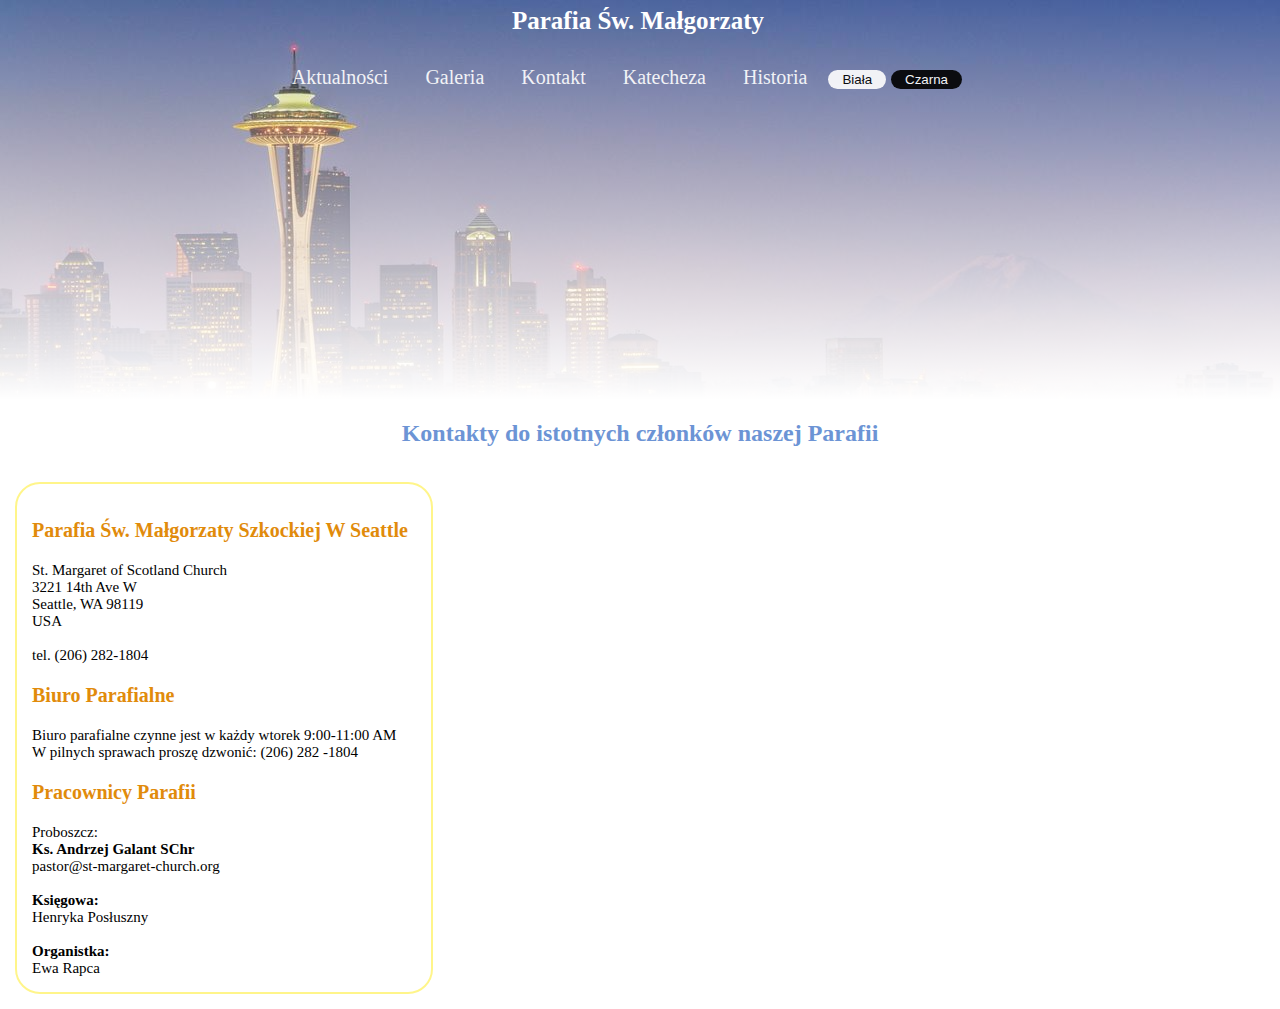
<file: MA3/Kontakt.html>
<!DOCTYPE html>
<html lang="en">
<head>
    <meta charset="UTF-8">
    <meta http-equiv="X-UA-Compatible" content="IE=edge">
    <meta name="viewport" content="width=device-width, initial-scale=1.0">
    <title>Kontakt</title>
    <link rel="stylesheet" href="CSS/style.css">
   
</head>
<body>
    <style>
        
        #backimg{
            background-image: linear-gradient(to bottom, transparent, rgb(255, 255, 255)),url(images/d4891b32-city-7054-17745b4e13e.jpg);
            height: 400px;
        }


    </style>
    <div class="container">
        <div id="backimg"></div>
        <h1 style="text-align: center; color: rgb(255, 255, 255); font-size: 25px" class="Title" id="change2">Parafia Św. Małgorzaty</h1>
        <ul class="nav navbar">
    
            <li>
                <!--<img id="logo" src = "images/mill wall logo final" alt="logo" width="65px 65px">--> 
             </li>
             <li>
                 <a href="index.html" target="">Aktualności</a>
             </li>
             <li>
                 <a href="Galeria.html"  target="">Galeria</a>
             </li>
             <li>
                 <a href="Kontakt.html"  target="">Kontakt</a>
             </li>
             <li>
                 <a href="Katecheza.html"  target="">Katecheza</a>
             </li>
             <li>
                <a href="Historia.html"  target="">Historia</a>
            </li>
            <button style="border-radius: 15px; border: none;  padding: 2px 14px; background-color: rgb(255, 255, 255); color: rgb(0, 0, 0);" onclick="tagBack()">Biała</button>
            <button style="border-radius: 15px; border: none;  padding: 2px 14px; background-color: black; color: white;" onclick="tagChange()">Czarna</button>
            <li style="color: black; margin: 1% 20%; font-size: 23px;">
             
            </li>
         </ul>
         <!--<div class="subdiv2"></div>
         <div class="headerdiv"><h2 class="bottom-leftnew">This</h2></div>
         <div class="subdiv1"></div>-->
    </div>
    <h2 style="text-align: center; color: rgb(108, 148, 213);">Kontakty do istotnych członków naszej Parafii</h2>
    <div class="grid-container" id="change">
        <div class="grid-item sidecol1 border">
        <h3>Parafia Św. Małgorzaty Szkockiej W Seattle</h3>
St. Margaret of Scotland Church<br>
3221 14th Ave W <br>                                         
Seattle, WA 98119<br>
USA<br>
<br>
tel. (206) 282-1804

<h3>Biuro Parafialne</h3>
Biuro parafialne czynne jest w każdy wtorek 9:00-11:00 AM<br>
​W pilnych sprawach proszę dzwonić: ​(206) 282 -1804<br>
                                                              
<h3>Pracownicy Parafii</h3>
Proboszcz:<br>
<b>Ks. Andrzej Galant SChr</b><br>
pastor@st-margaret-church.org<br>
<br>
<b>Księgowa:</b><br>
Henryka Posłuszny<br>
<br>
<b>Organistka:</b><br>
Ewa Rapca
</div>
    </div>
   
</body>
<script>
    function tagChange(){
    
    document.getElementById('change').style.color='white';
    document.getElementById('change2').style.color='black';
    document.body.style.backgroundColor='black';
    var a = document.getElementsByTagName('a'); 
    var length=a.length; 
    for(var i=0; i<length;i++)
    {a[i].style.color='black';}
    var h2 = document.getElementsByTagName('h2'); 
    var length=h2.length; 
    for(var i=0; i<length;i++)
    {h2[i].style.color='white';}
    var h3 = document.getElementsByTagName('h3'); 
    var length=h3.length; 
    for(var i=0; i<length;i++)
    {h3[i].style.color='white';}

}
function tagBack(){
    document.getElementById('change').style.color='black';
    document.getElementById('change2').style.color='white';
    document.body.style.backgroundColor='white';
    var a = document.getElementsByTagName('a'); 
    var length=a.length; 
    for(var i=0; i<length;i++)
    {a[i].style.color='white';}
    var h2 = document.getElementsByTagName('h2'); 
    var length=h2.length; 
    for(var i=0; i<length;i++)
    {h2[i].style.color='#6c94d5';}
    var h3 = document.getElementsByTagName('h3'); 
    var length=h3.length; 
    for(var i=0; i<length;i++)
    {h3[i].style.color='#e18b0b';}

}
</script>
</html>
</file>
<file: MA3/CSS/style.css>
.Title {
    position: absolute;
    top: -10px;
    margin-left: 40%;
    margin-right: 40%;
    font: 20px;
   }
   
   .navbar {
    position: absolute;
    top: 50px;
    width: 1263px;
    opacity: 90%;
   }
   .container {
     position: relative;
     text-align: center;
     color: white;
   }
.border{ border-radius: 25px;
        border: 2px solid #fff58a;
        padding: 15px;
        margin: 15px;
        width: px;
        height: px;}

body{
    font-family: "belarius-poster";
    color: rgb(0, 0, 0);
    background-color: rgb(255, 255, 255);
    margin: 0;
    padding: 0;
    overflow-x: hidden;
}
#logo{
    padding: 0px;    
}
.nav{
    list-style-type: none;
    margin: 0;
    padding: 0;  
    overflow: hidden;
    text-align:center;
    font-size: 20px;
    left: 240px;
    
    
}
ul.nav li{
    display: inline-block;
   
}
ul.nav li a{
    display: block;
    padding: 16px 16px;
    color: rgb(255, 255, 255);
    text-decoration: none;
}
ul.nav a:hover{
    color: rgb(152, 188, 246);
}
.grid-container{
    display:grid;
    grid-template-columns: 35% 35% 30%;
    grid-gap: 0px;
}

.grid-item{
   
    font-size:15px;
    
}
.backimg{
    grid-column: 1 / span 3;
    grid-row: 1;
}
.sidecol1{
    grid-column: 1;
    grid-row: 2 / span 2;
}
.sidecol2{
    grid-column: 2;
    grid-row: 2 / span 2;
}
.image1{
    grid-column: 3;
    grid-row: 2;
    padding-right: 0;
}
.image2{
    grid-column: 3;
    grid-row: 3;
    padding-right: 0;
}
.bottomcol1{
    grid-column: 1 / span 2;
    grid-row: 4;
}
h3{
    color: #e18b0b;
    font-size: 20px;
}
</file>
